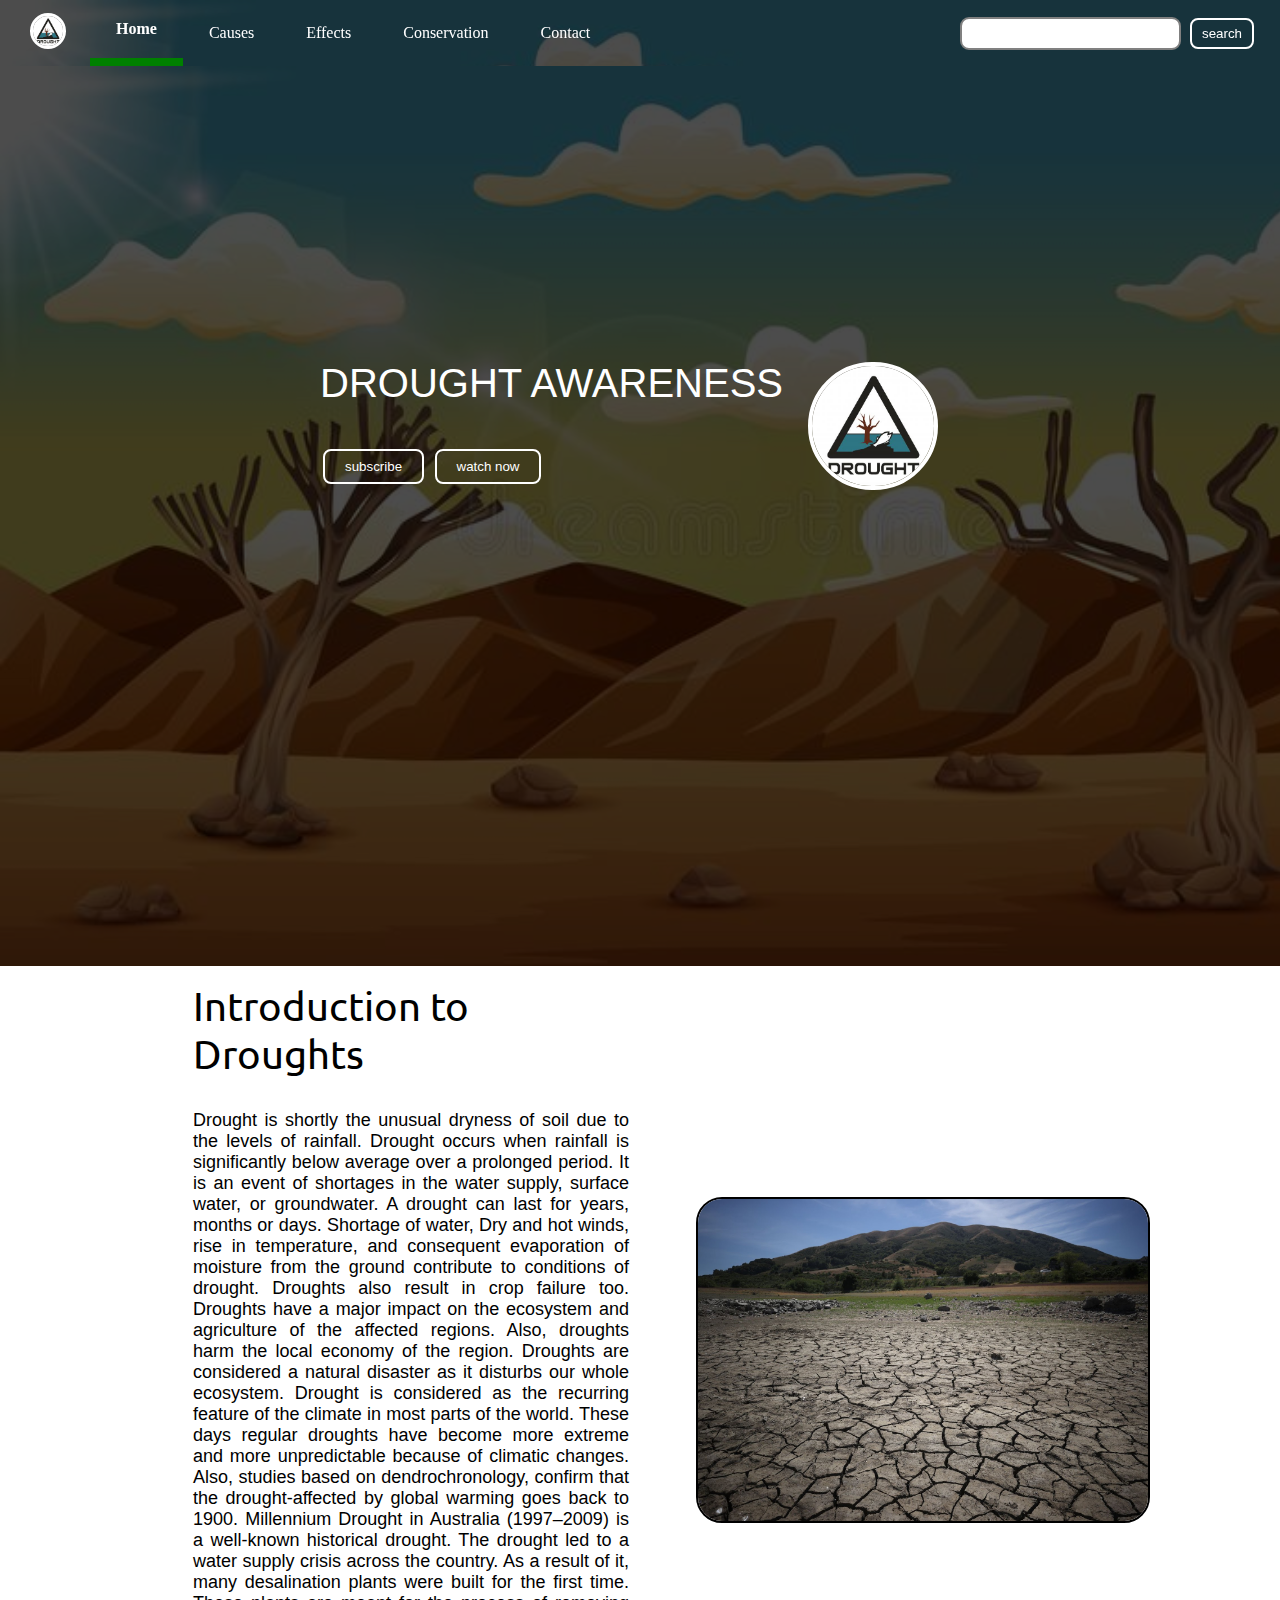
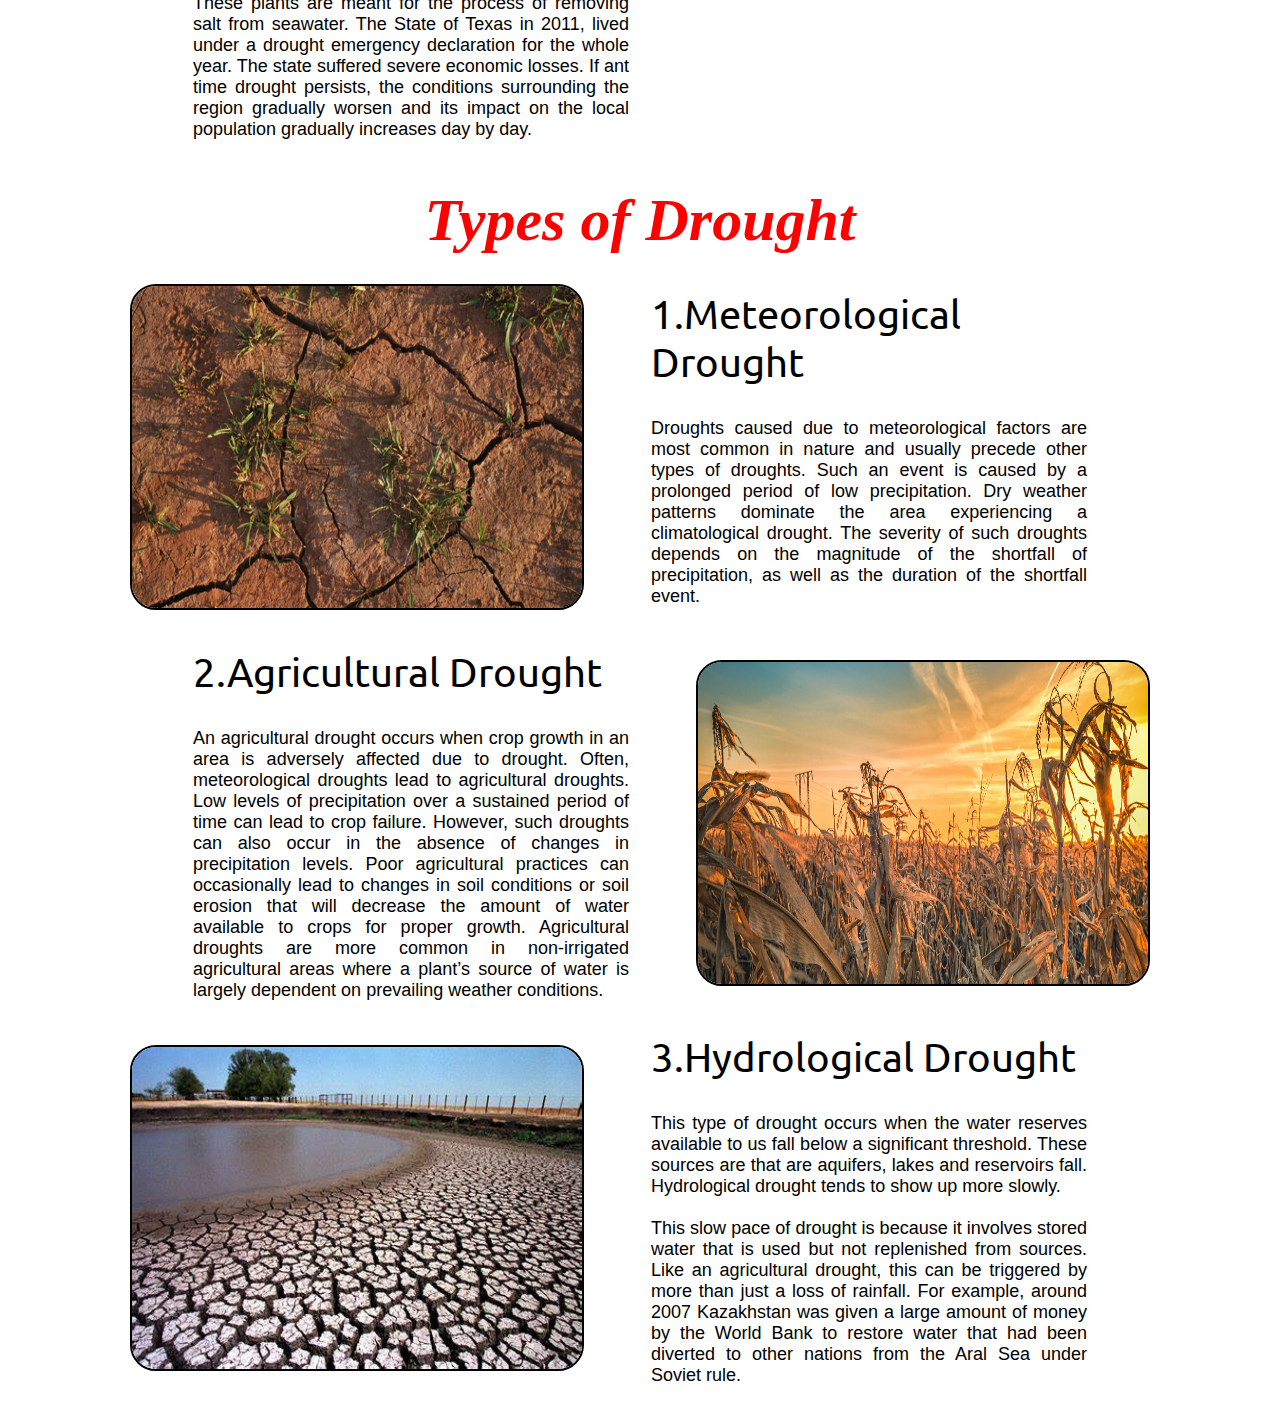
<file: index.html>
<!DOCTYPE html>
<html lang="en">
  <head>
    <meta charset="UTF-8" />
    <meta http-equiv="X-UA-Compatible" content="IE=edge" />
    <meta name="viewport" content="width=device-width, initial-scale=1.0" />
    <title>DROUGHT AWARENESS</title>
    <link rel="stylesheet" href="css/style.css" />
    <link rel="stylesheet" href="css/navbar.css" />
  </head>
  <body>
    <nav class="navbar background">
      <ul class="nav-list">
        <div class="logo"><img src="img/img.jpg " alt="logo" /></div>
        <li  class="active"><a href="./index.html">Home</a></li>
        <li><a href="./causes.html">Causes</a></li>
        <li><a href="./effects.html">Effects</a></li>
        <li><a href="./conservation.html">Conservation</a></li>
        <li><a href="./contact.html">Contact</a></li>
      </ul>
      <div class="rightNav">
        <input type="text" class="search" id="search" />
        <button class="btn btn-sm">search</button>
      </div>
    </nav>
   
    <section class="background firstsection">
      <div class="box-main">
        <div class="firstHalf">
          <p class="text-big">DROUGHT AWARENESS</p>
          <br><br>
          <div class="button">
            <button class="btn">subscribe</button>
            <button class="btn">watch now</button>
          </div>
        </div>

        <div class="secondHalf">
          <img src="img/img.jpg" alt="drought image" />
        </div>
      </div>
    </section>
  
    <section class="section">
      <div class="paras">
        <p class="sectionTag text-big">Introduction to Droughts</p>
        <p class="sectionSubTag text-small">
          Drought is shortly the unusual dryness of soil due to the levels of
          rainfall. Drought occurs when rainfall is significantly below average
          over a prolonged period. It is an event of shortages in the water
          supply, surface water, or groundwater. A drought can last for years,
          months or days. Shortage of water, Dry and hot winds, rise in
          temperature, and consequent evaporation of moisture from the ground
          contribute to conditions of drought. Droughts also result in crop
          failure too. Droughts have a major impact on the ecosystem and
          agriculture of the affected regions. Also, droughts harm the local
          economy of the region. Droughts are considered a natural disaster as
          it disturbs our whole ecosystem. Drought is considered as the
          recurring feature of the climate in most parts of the world. These
          days regular droughts have become more extreme and more unpredictable
          because of climatic changes. Also, studies based on dendrochronology,
          confirm that the drought-affected by global warming goes back to 1900.
          Millennium Drought in Australia (1997–2009) is a well-known historical
          drought. The drought led to a water supply crisis across the country.
          As a result of it, many desalination plants were built for the first
          time. These plants are meant for the process of removing salt from
          seawater. The State of Texas in 2011, lived under a drought emergency
          declaration for the whole year. The state suffered severe economic
          losses. If ant time drought persists, the conditions surrounding the
          region gradually worsen and its impact on the local population
          gradually increases day by day.
        </p>
      </div>
      <div class="thumbnail">
        <img src="img/drought.jpg" alt="drought image" class="imgFluid" />
      </div>
    </section>
    <h1 class="cool">Types of Drought</h1>
    <section class="section section-left">
      <div class="paras">
        <p class="sectionTag text-big">1.Meteorological Drought</p>
        <p class="sectionSubTag text-small">
          Droughts caused due to meteorological factors are most common in
          nature and usually precede other types of droughts. Such an event is
          caused by a prolonged period of low precipitation. Dry weather
          patterns dominate the area experiencing a climatological drought. The
          severity of such droughts depends on the magnitude of the shortfall of
          precipitation, as well as the duration of the shortfall event.
        </p>
      </div>
      <div class="thumbnail">
        <img src="img/meto.jpg" alt="drought image" class="imgFluid" />
      </div>
    </section>
    <section class="section">
      <div class="paras">
        <p class="sectionTag text-big">2.Agricultural Drought</p>
        <p class="sectionSubTag text-small">
          An agricultural drought occurs when crop growth in an area is
          adversely affected due to drought. Often, meteorological droughts lead
          to agricultural droughts. Low levels of precipitation over a sustained
          period of time can lead to crop failure. However, such droughts can
          also occur in the absence of changes in precipitation levels. Poor
          agricultural practices can occasionally lead to changes in soil
          conditions or soil erosion that will decrease the amount of water
          available to crops for proper growth. Agricultural droughts are more
          common in non-irrigated agricultural areas where a plant’s source of
          water is largely dependent on prevailing weather conditions.
        </p>
      </div>
      <div class="thumbnail">
        <img src="img/agri.jpg" alt="drought image" class="imgFluid" />
      </div>
    </section>
     </section>
    <section class="section section-left">
      <div class="paras">
        <p class="sectionTag text-big">3.Hydrological Drought</p>
        <p class="sectionSubTag text-small">
         
This type of drought occurs when the water reserves available to us fall below a significant threshold. These sources are that are aquifers, lakes and reservoirs fall. Hydrological drought tends to show up more slowly.
<br><br>

This slow pace of drought is because it involves stored water that is used but not replenished from sources. Like an agricultural drought, this can be triggered by more than just a loss of rainfall. For example, around 2007 Kazakhstan was given a large amount of money by the World Bank to restore water that had been diverted to other nations from the Aral Sea under Soviet rule.
        </p>
      </div>
      <div class="thumbnail">
        <img src="img/hydro.jpeg" alt="drought image" class="imgFluid" />
      </div>
    </section>
  </body>
</html>
</file>
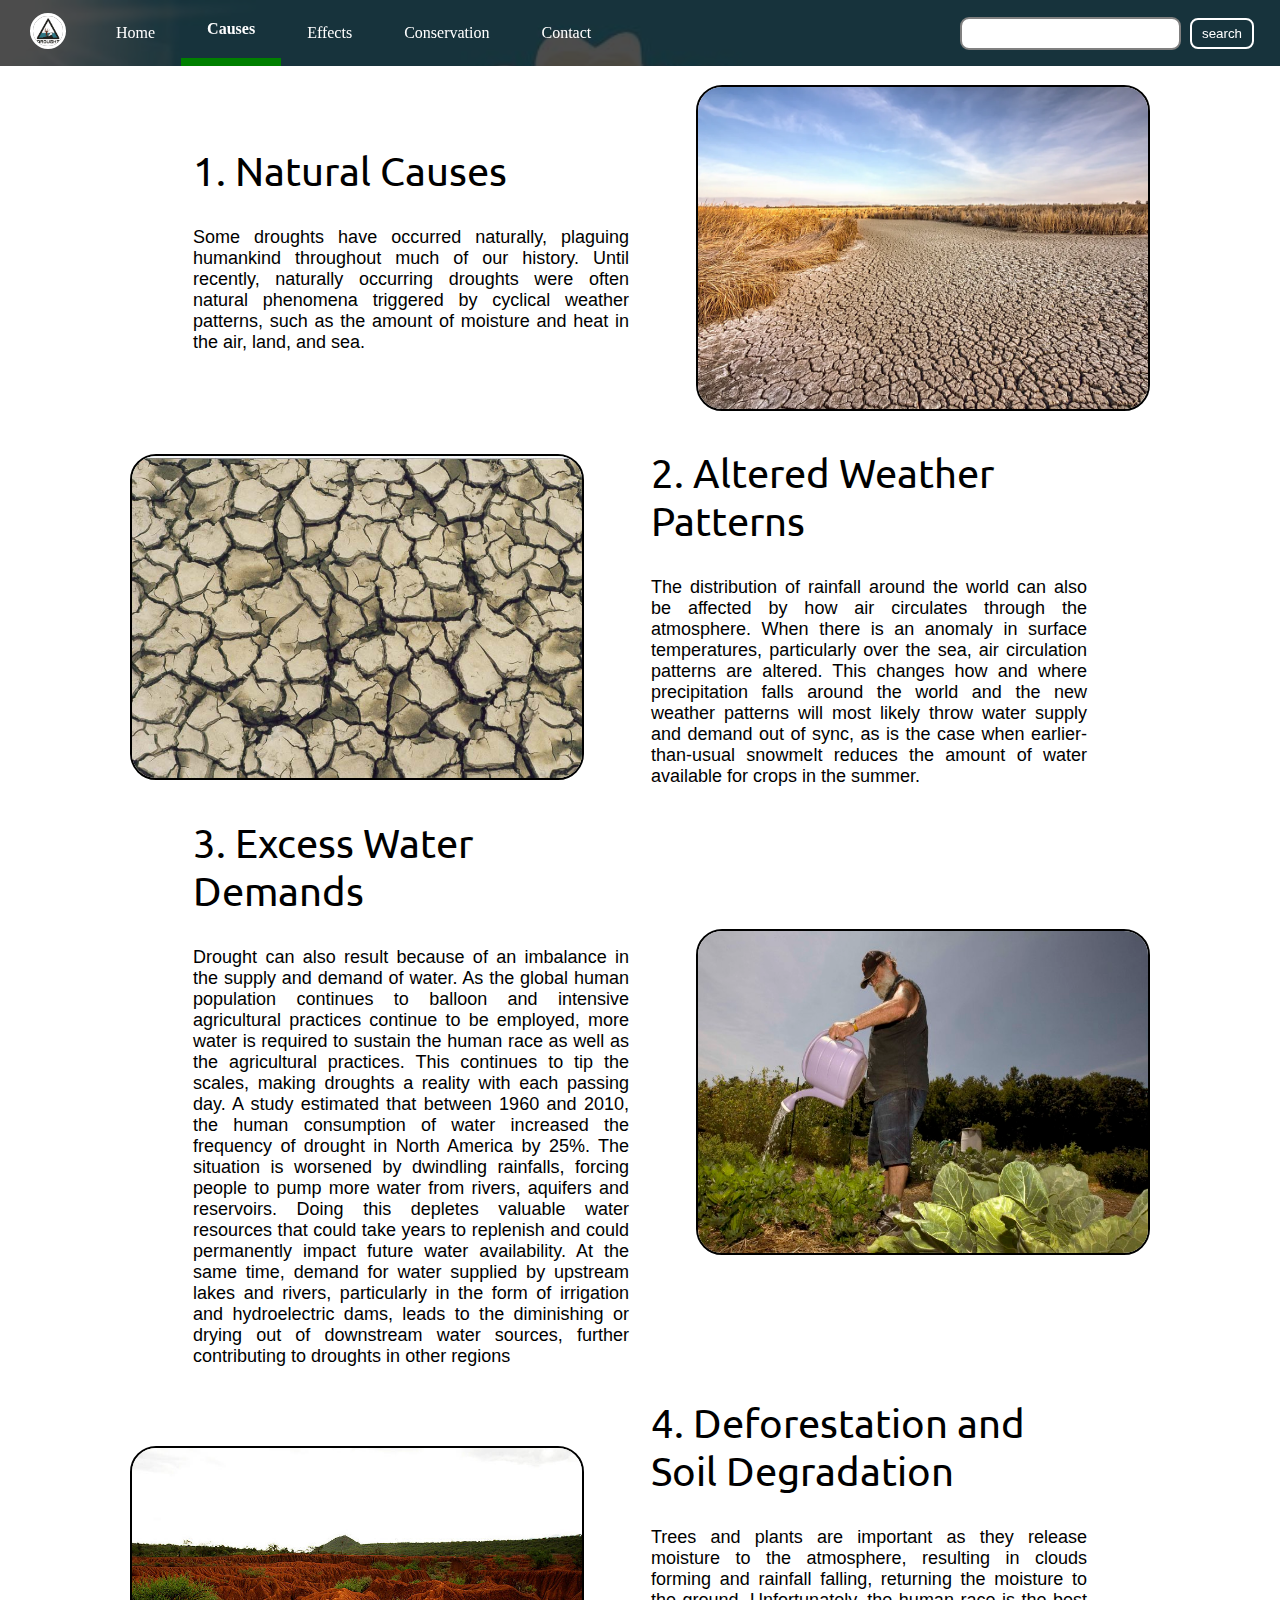
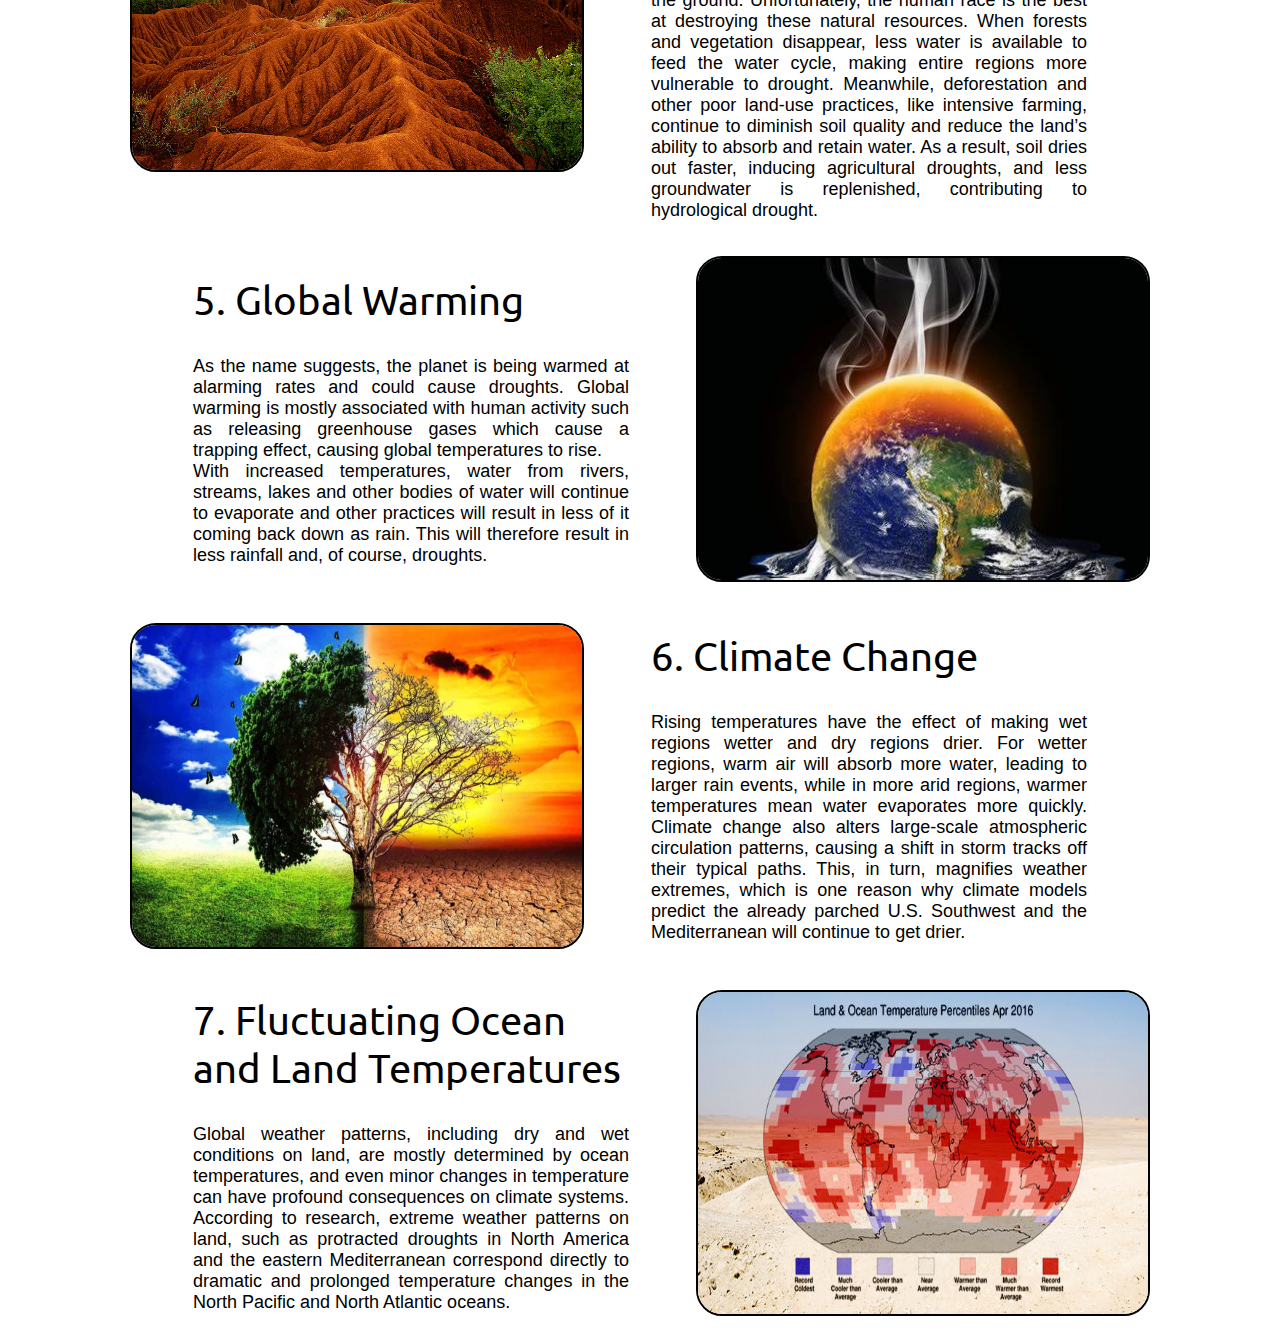
<file: causes.html>
<!DOCTYPE html>
<html lang="en">
  <head>
    <meta charset="UTF-8" />
    <meta http-equiv="X-UA-Compatible" content="IE=edge" />
    <meta name="viewport" content="width=device-width, initial-scale=1.0" />
    <title>Causes</title>
    <link rel="stylesheet" href="css/style.css" />
    <link rel="stylesheet" href="css/navbar.css" />
  </head>
  <body>
    <nav class="navbar background">
      <ul class="nav-list">
        <div class="logo"><img src="img/img.jpg " alt="logo" /></div>
        <li><a href="./index.html">Home</a></li>
        <li class="active"><a href="./causes.html">Causes</a></li>
        <li><a href="./effects.html">Effects</a></li>
        <li><a href="./conservation.html">Conservation</a></li>
        <li><a href="./contact.html">Contact</a></li>
      </ul>
      <div class="rightNav">
        <input type="text" class="search" id="search" />
        <button class="btn btn-sm">search</button>
      </div>
    </nav>
    <section class="section">
      <div class="paras">
        <p class="sectionTag text-big">1. Natural Causes</p>
        <p class="sectionSubTag text-small">
          Some droughts have occurred naturally, plaguing humankind throughout
          much of our history. Until recently, naturally occurring droughts were
          often natural phenomena triggered by cyclical weather patterns, such
          as the amount of moisture and heat in the air, land, and sea.
        </p>
      </div>
      <div class="thumbnail">
        <img
          src="img/natural causes.jpg"
          alt="drought image"
          class="imgFluid"
        />
      </div>
    </section>
    <section class="section section-left">
      <div class="paras">
        <p class="sectionTag text-big">2. Altered Weather Patterns</p>
        <p class="sectionSubTag text-small">
          The distribution of rainfall around the world can also be affected by
          how air circulates through the atmosphere. When there is an anomaly in
          surface temperatures, particularly over the sea, air circulation
          patterns are altered. This changes how and where precipitation falls
          around the world and the new weather patterns will most likely throw
          water supply and demand out of sync, as is the case when
          earlier-than-usual snowmelt reduces the amount of water available for
          crops in the summer.
        </p>
      </div>
      <div class="thumbnail">
        <img src="img/alternate.jpg" alt="drought image" class="imgFluid" />
      </div>
    </section>
    <section class="section">
      <div class="paras">
        <p class="sectionTag text-big">3. Excess Water Demands</p>
        <p class="sectionSubTag text-small">
          Drought can also result because of an imbalance in the supply and
          demand of water. As the global human population continues to balloon
          and intensive agricultural practices continue to be employed, more
          water is required to sustain the human race as well as the
          agricultural practices. This continues to tip the scales, making
          droughts a reality with each passing day. A study estimated that
          between 1960 and 2010, the human consumption of water increased the
          frequency of drought in North America by 25%. The situation is
          worsened by dwindling rainfalls, forcing people to pump more water
          from rivers, aquifers and reservoirs. Doing this depletes valuable
          water resources that could take years to replenish and could
          permanently impact future water availability. At the same time, demand
          for water supplied by upstream lakes and rivers, particularly in the
          form of irrigation and hydroelectric dams, leads to the diminishing or
          drying out of downstream water sources, further contributing to
          droughts in other regions
        </p>
      </div>

      <div class="thumbnail">
        <img src="img/water.jpg" alt="drought image" class="imgFluid" />
      </div>
    </section>
    <section class="section section-left">
      <div class="paras">
        <p class="sectionTag text-big">4. Deforestation and Soil Degradation</p>
        <p class="sectionSubTag text-small">
          Trees and plants are important as they release moisture to the
          atmosphere, resulting in clouds forming and rainfall falling,
          returning the moisture to the ground. Unfortunately, the human race is
          the best at destroying these natural resources. When forests and
          vegetation disappear, less water is available to feed the water cycle,
          making entire regions more vulnerable to drought. Meanwhile,
          deforestation and other poor land-use practices, like intensive
          farming, continue to diminish soil quality and reduce the land’s
          ability to absorb and retain water. As a result, soil dries out
          faster, inducing agricultural droughts, and less groundwater is
          replenished, contributing to hydrological drought.
        </p>
      </div>
      <div class="thumbnail">
        <img src="img/defor.jpg" alt="drought image" class="imgFluid" />
      </div>
    </section>
    <section class="section">
      <div class="paras">
        <p class="sectionTag text-big">5. Global Warming</p>
        <p class="sectionSubTag text-small">
          As the name suggests, the planet is being warmed at alarming rates and
          could cause droughts. Global warming is mostly associated with human
          activity such as releasing greenhouse gases which cause a trapping
          effect, causing global temperatures to rise.<br />
          With increased temperatures, water from rivers, streams, lakes and
          other bodies of water will continue to evaporate and other practices
          will result in less of it coming back down as rain. This will
          therefore result in less rainfall and, of course, droughts.
        </p>
      </div>
      <div class="thumbnail">
        <img
          src="img/global warming.jpg"
          alt="drought image"
          class="imgFluid"
        />
      </div>
    </section>
    <section class="section section-left">
      <div class="paras">
        <p class="sectionTag text-big">6. Climate Change</p>
        <p class="sectionSubTag text-small">
          Rising temperatures have the effect of making wet regions wetter and
          dry regions drier. For wetter regions, warm air will absorb more
          water, leading to larger rain events, while in more arid regions,
          warmer temperatures mean water evaporates more quickly. Climate change
          also alters large-scale atmospheric circulation patterns, causing a
          shift in storm tracks off their typical paths. This, in turn,
          magnifies weather extremes, which is one reason why climate models
          predict the already parched U.S. Southwest and the Mediterranean will
          continue to get drier.
        </p>
      </div>
      <div class="thumbnail">
        <img src="img/climate.jpg" alt="drought image" class="imgFluid" />
      </div>
    </section>
    <section class="section">
      <div class="paras">
        <p class="sectionTag text-big">
          7. Fluctuating Ocean and Land Temperatures
        </p>
        <p class="sectionSubTag text-small">
          Global weather patterns, including dry and wet conditions on land, are
          mostly determined by ocean temperatures, and even minor changes in
          temperature can have profound consequences on climate systems.
          According to research, extreme weather patterns on land, such as
          protracted droughts in North America and the eastern Mediterranean
          correspond directly to dramatic and prolonged temperature changes in
          the North Pacific and North Atlantic oceans.
        </p>
      </div>

      <div class="thumbnail">
        <img src="img/temp.jpg" alt="drought image" class="imgFluid" />
      </div>
    </section>
  </body>
</html>
</file>
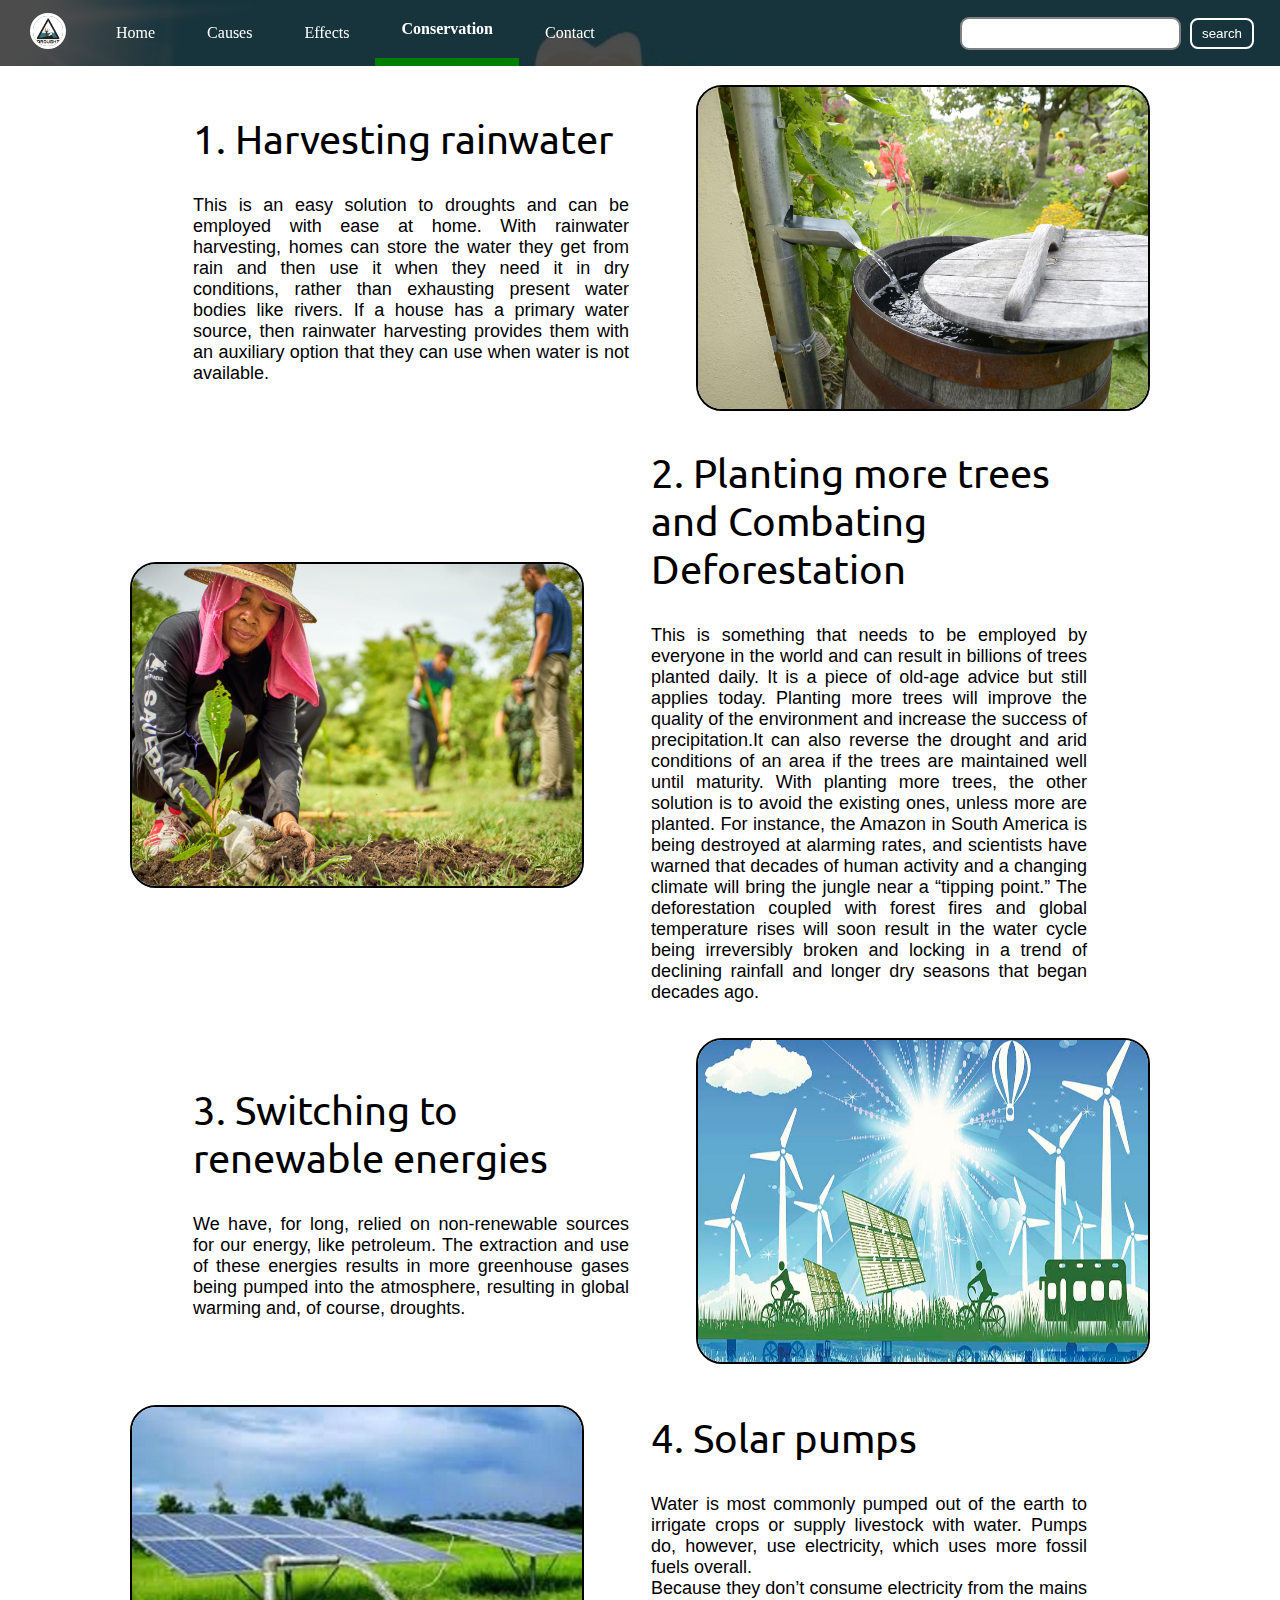
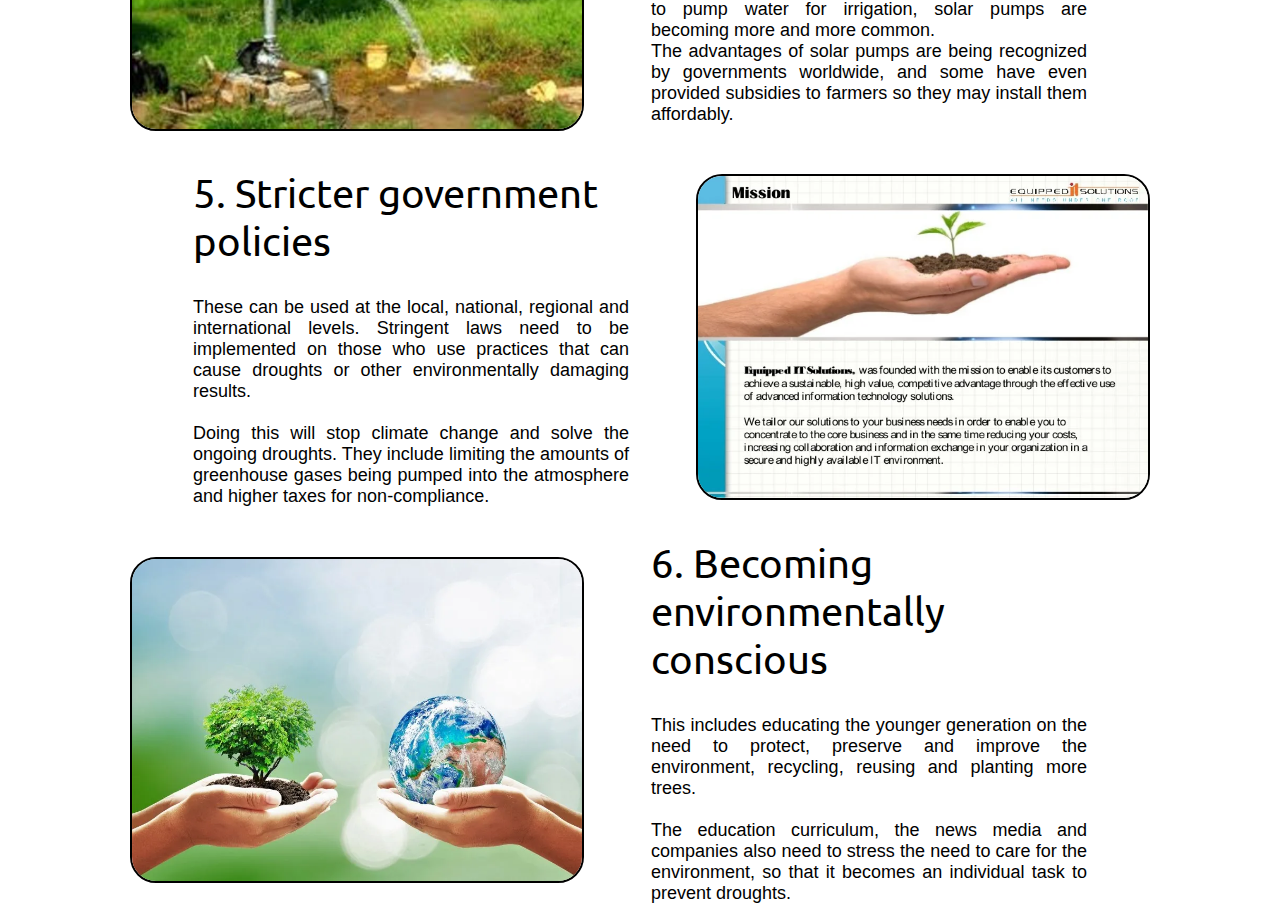
<file: conservation.html>
<!DOCTYPE html>
<html lang="en">
  <head>
    <meta charset="UTF-8" />
    <meta http-equiv="X-UA-Compatible" content="IE=edge" />
    <meta name="viewport" content="width=device-width, initial-scale=1.0" />
    <title>Conservation</title>
    <link rel="stylesheet" href="css/style.css" />
    <link rel="stylesheet" href="css/navbar.css" />
  </head>
  <body>
    <nav class="navbar background">
      <ul class="nav-list">
        <div class="logo"><img src="img/img.jpg " alt="logo" /></div>
        <li><a href="./index.html" >Home</a></li>
        <li><a href="./causes.html" >Causes</a></li>
        <li><a href="./effects.html" >Effects</a></li>
        <li  class="active"><a href="./conservation.html" >Conservation</a></li>
        <li><a href="./contact.html" >Contact</a></li>
      </ul>
      <div class="rightNav">
        <input type="text" class="search" id="search" />
        <button class="btn btn-sm">search</button>
      </div>
    </nav>
    <section class="section">
      <div class="paras">
        <p class="sectionTag text-big">1. Harvesting rainwater</p>
        <p class="sectionSubTag text-small">
          This is an easy solution to droughts and can be employed with ease at
          home. With rainwater harvesting, homes can store the water they get
          from rain and then use it when they need it in dry conditions, rather
          than exhausting present water bodies like rivers. If a house has a
          primary water source, then rainwater harvesting provides them with an
          auxiliary option that they can use when water is not available.
        </p>
      </div>
      <div class="thumbnail">
        <img src="img/conservation.jpg" alt="drought image" class="imgFluid" />
      </div>
    </section>
    <section class="section section-left">
      <div class="paras">
        <p class="sectionTag text-big">
          2. Planting more trees and Combating Deforestation
        </p>
        <p class="sectionSubTag text-small">
          This is something that needs to be employed by everyone in the world
          and can result in billions of trees planted daily. It is a piece of
          old-age advice but still applies today. Planting more trees will
          improve the quality of the environment and increase the success of
          precipitation.It can also reverse the drought and arid conditions of
          an area if the trees are maintained well until maturity. With planting
          more trees, the other solution is to avoid the existing ones, unless
          more are planted. For instance, the Amazon in South America is being
          destroyed at alarming rates, and scientists have warned that decades
          of human activity and a changing climate will bring the jungle near a
          “tipping point.” The deforestation coupled with forest fires and
          global temperature rises will soon result in the water cycle being
          irreversibly broken and locking in a trend of declining rainfall and
          longer dry seasons that began decades ago.
        </p>
      </div>
      <div class="thumbnail">
        <img src="img/trees.jpg" alt="drought image" class="imgFluid" />
      </div>
    </section>
    <section class="section">
      <div class="paras">
        <p class="sectionTag text-big">3. Switching to renewable energies</p>
        <p class="sectionSubTag text-small">
          We have, for long, relied on non-renewable sources for our energy,
          like petroleum. The extraction and use of these energies results in
          more greenhouse gases being pumped into the atmosphere, resulting in
          global warming and, of course, droughts.
        </p>
      </div>

      <div class="thumbnail">
        <img src="img/renewable.jpg" alt="drought image" class="imgFluid" />
      </div>
    </section>
    <section class="section section-left">
      <div class="paras">
        <p class="sectionTag text-big">4. Solar pumps</p>
        <p class="sectionSubTag text-small">
          Water is most commonly pumped out of the earth to irrigate crops or
          supply livestock with water. Pumps do, however, use electricity, which
          uses more fossil fuels overall.
          <br />

          Because they don’t consume electricity from the mains to pump water
          for irrigation, solar pumps are becoming more and more common.<br />
          The advantages of solar pumps are being recognized by governments
          worldwide, and some have even provided subsidies to farmers so they
          may install them affordably.
        </p>
      </div>
      <div class="thumbnail">
        <img src="img/solar.jpg" alt="drought image" class="imgFluid" />
      </div>
    </section>
    <section class="section">
      <div class="paras">
        <p class="sectionTag text-big">5. Stricter government policies</p>
        <p class="sectionSubTag text-small">
          These can be used at the local, national, regional and international
          levels. Stringent laws need to be implemented on those who use
          practices that can cause droughts or other environmentally damaging
          results.<br /><br />Doing this will stop climate change and solve the
          ongoing droughts. They include limiting the amounts of greenhouse
          gases being pumped into the atmosphere and higher taxes for
          non-compliance.
        </p>
      </div>
      <div class="thumbnail">
        <img src="img/policies.jpg" alt="drought image" class="imgFluid" />
      </div>
    </section>
    <section class="section section-left">
      <div class="paras">
        <p class="sectionTag text-big">6. Becoming environmentally conscious</p>
        <p class="sectionSubTag text-small">
          This includes educating the younger generation on the need to protect,
          preserve and improve the environment, recycling, reusing and planting
          more trees.<br /><br />

          The education curriculum, the news media and companies also need to
          stress the need to care for the environment, so that it becomes an
          individual task to prevent droughts.
        </p>
      </div>
      <div class="thumbnail">
        <img src="img/solution.jpg" alt="drought image" class="imgFluid" />
      </div>
    </section>
  </body>
</html>
</file>
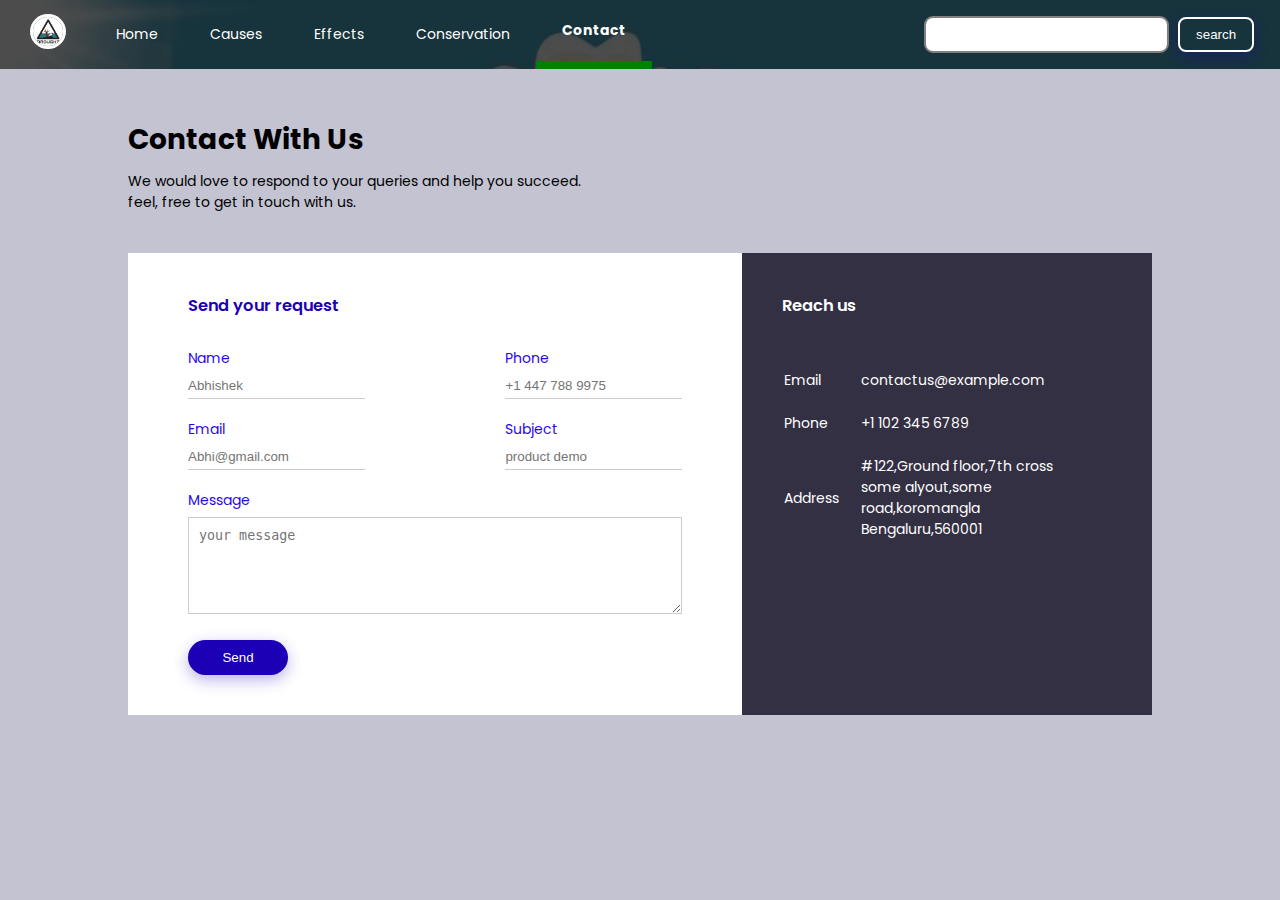
<file: contact.html>
<!DOCTYPE html>
<html lang="en">
  <head>
    <meta charset="UTF-8" />
    <meta http-equiv="X-UA-Compatible" content="IE=edge" />
    <meta name="viewport" content="width=device-width, initial-scale=1.0" />
    <title>Contact</title>
    <link rel="stylesheet" href="css/navbar.css" />
    <link rel="stylesheet" href="css/style.css" />
    <link rel="stylesheet" href="css/contact.css" />
    <link rel="preconnect" href="https://fonts.googleapis.com" />
    <link rel="preconnect" href="https://fonts.gstatic.com" crossorigin />
    <link
      href="https://fonts.googleapis.com/css2?family=Poppins:wght@400;600;800&display=swap"
      rel="stylesheet"
    />
  </head>
  <body>
    <nav class="navbar background">
      <ul class="nav-list">
        <div class="logo"><img src="img/img.jpg " alt="logo" /></div>
        <li><a href="./index.html" >Home</a></li>
        <li><a href="./causes.html" >Causes</a></li>
        <li><a href="./effects.html" >Effects</a></li>
        <li><a href="./conservation.html" >Conservation</a></li>
        <li  class="active"><a href="./contact.html" >Contact</a></li>
      </ul>
      <div class="rightNav">
        <input type="text" class="search" id="search" />
        <button class="btn btn-sm">search</button>
      </div>
    </nav>

    <div class="container">
      <h1>Contact With Us</h1>
      <p>
        We would love to respond to your queries and help you succeed.<br />feel,
        free to get in touch with us.
      </p>
      <div class="contact-box">
        <div class="contact-left">
          <h3>Send your request</h3>
          <form>
            <div class="input-row">
              <div class="input-group">
                <label>Name</label>
                <input type="text" placeholder="Abhishek" />
              </div>
              <div class="input-group">
                <label>Phone</label>
                <input type="text" placeholder="+1 447 788 9975" />
              </div>
            </div>

            <div class="input-row">
              <div class="input-group">
                <label>Email</label>
                <input type="email" placeholder="Abhi@gmail.com" />
              </div>
              <div class="input-group">
                <label>Subject</label>
                <input type="text" placeholder="product demo" />
              </div>
            </div>
            <label>Message</label>
            <textarea rows="5" placeholder="your message"></textarea>
            <button type="submit">Send</button>
          </form>
        </div>
        <div class="contact-right">
          <h3>Reach us</h3>
          <table>
            <tr>
              <td>Email</td>
              <td>contactus@example.com</td>
            </tr>
            <tr>
              <td>Phone</td>
              <td>+1 102 345 6789</td>
            </tr>
            <tr>
              <td>Address</td>
              <td>
                #122,Ground floor,7th cross<br />some alyout,some
                road,koromangla<br />Bengaluru,560001
              </td>
            </tr>
          </table>
        </div>
      </div>
    </div>
  </body>
</html>
</file>
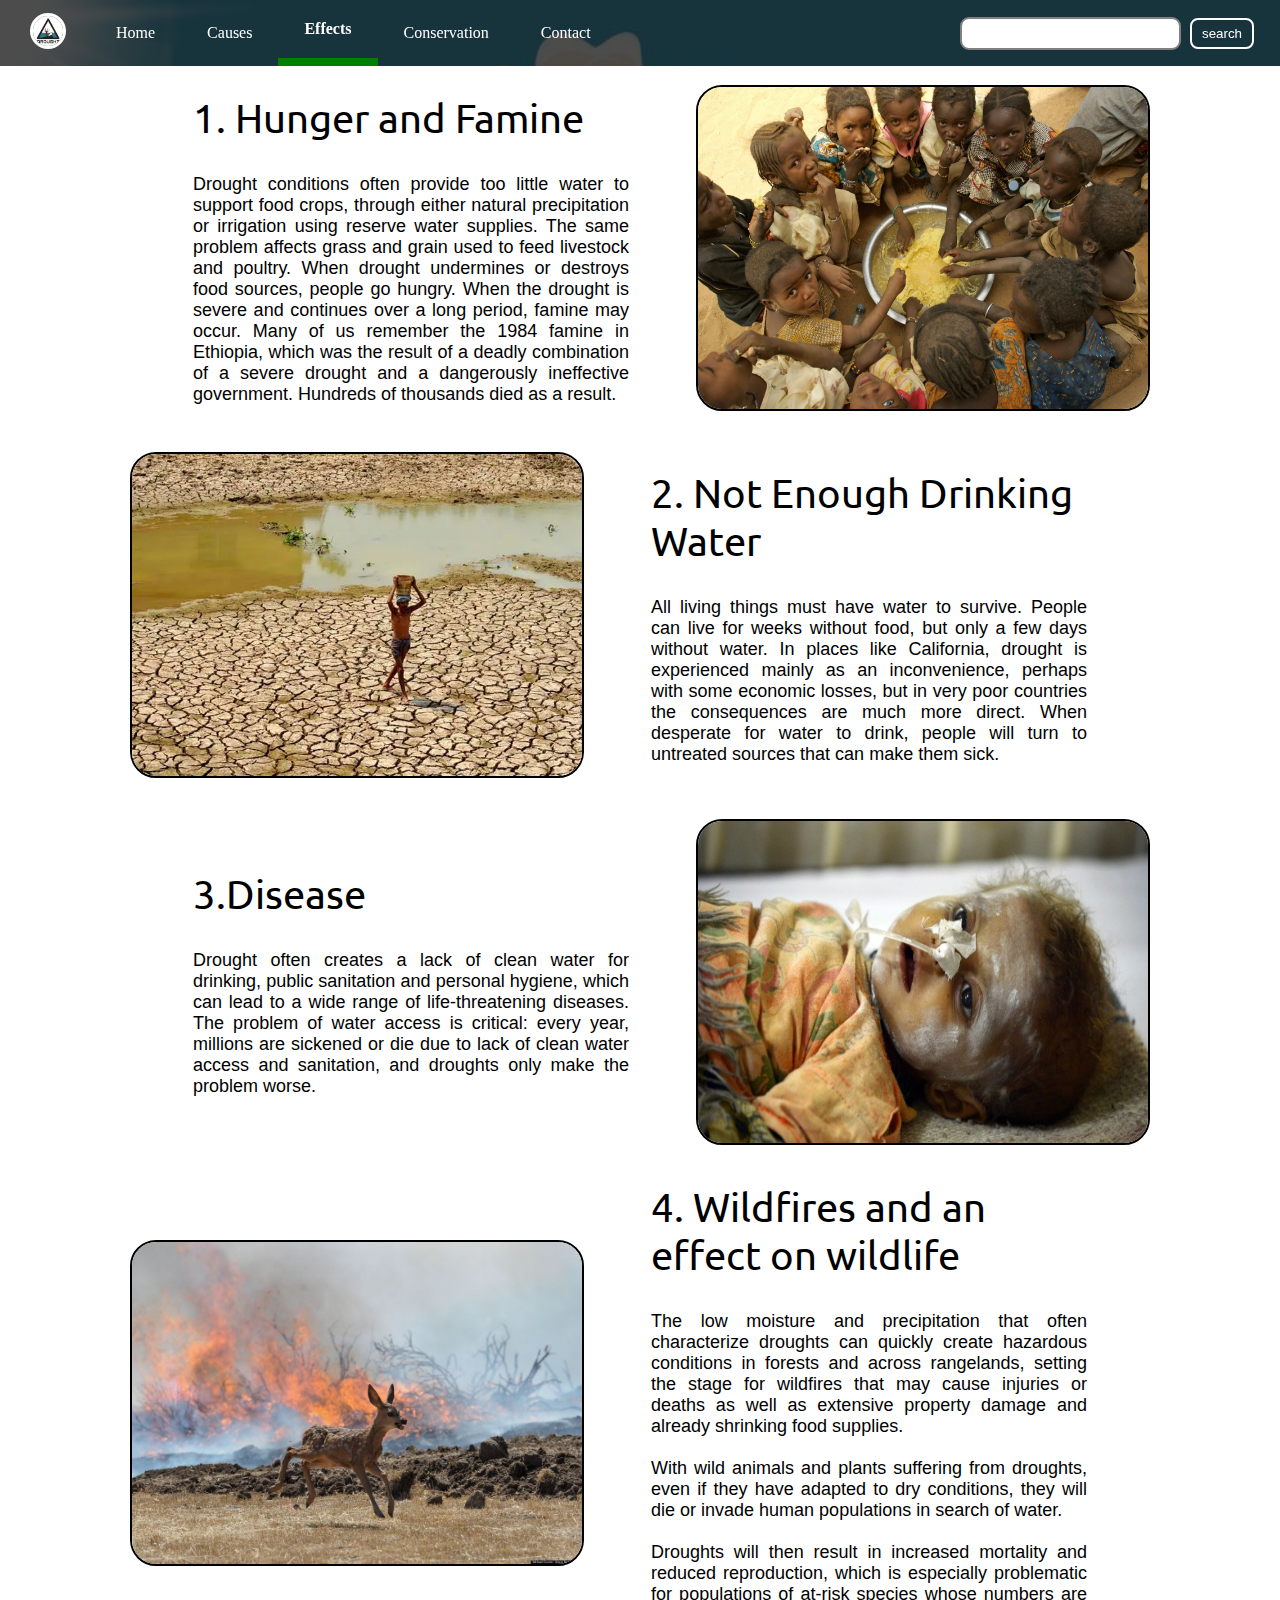
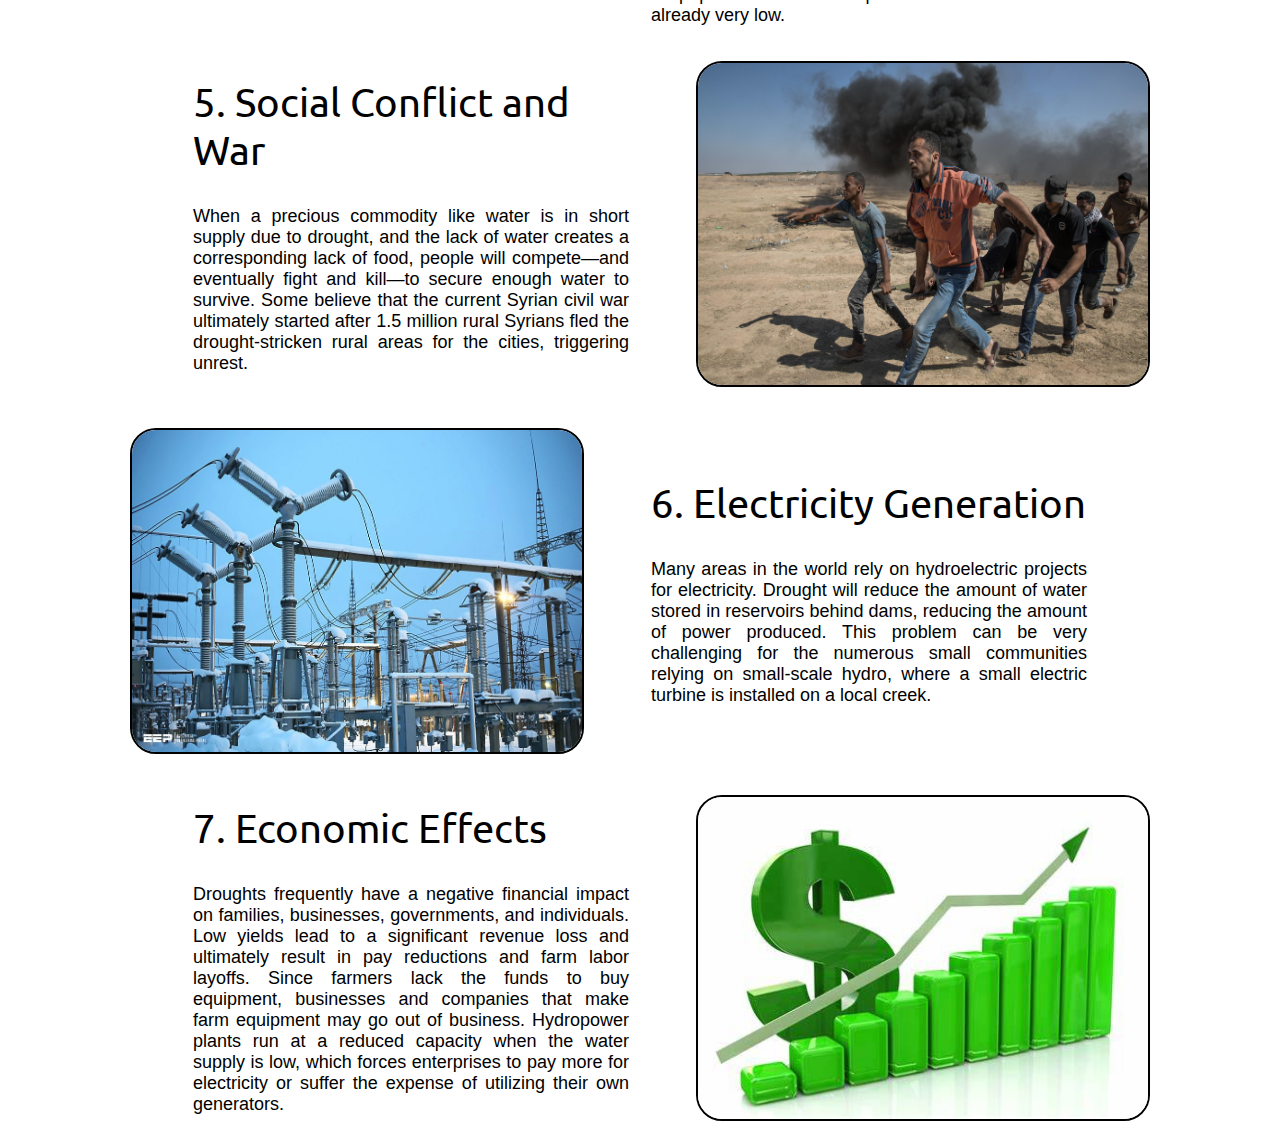
<file: effects.html>
<!DOCTYPE html>
<html lang="en">
  <head>
    <meta charset="UTF-8" />
    <meta http-equiv="X-UA-Compatible" content="IE=edge" />
    <meta name="viewport" content="width=device-width, initial-scale=1.0" />
    <title>Effects</title>
    <link rel="stylesheet" href="css/style.css" />
    <link rel="stylesheet" href="css/navbar.css" />
  </head>
  <body>
    <nav class="navbar background">
      <ul class="nav-list">
        <div class="logo"><img src="img/img.jpg " alt="logo" /></div>
        <li><a href="./index.html">Home</a></li>
        <li><a href="./causes.html">Causes</a></li>
        <li class="active"><a href="./effects.html">Effects</a></li>
        <li><a href="./conservation.html">Conservation</a></li>
        <li><a href="./contact.html">Contact</a></li>
      </ul>
      <div class="rightNav">
        <input type="text" class="search" id="search" />
        <button class="btn btn-sm">search</button>
      </div>
    </nav>
    <section class="section">
      <div class="paras">
        <p class="sectionTag text-big">1. Hunger and Famine</p>
        <p class="sectionSubTag text-small">
          Drought conditions often provide too little water to support food
          crops, through either natural precipitation or irrigation using
          reserve water supplies. The same problem affects grass and grain used
          to feed livestock and poultry. When drought undermines or destroys
          food sources, people go hungry. When the drought is severe and
          continues over a long period, famine may occur. Many of us remember
          the 1984 famine in Ethiopia, which was the result of a deadly
          combination of a severe drought and a dangerously ineffective
          government. Hundreds of thousands died as a result.
        </p>
      </div>
      <div class="thumbnail">
        <img src="img/hunger.jpg" alt="drought image" class="imgFluid" />
      </div>
    </section>
    <section class="section section-left">
      <div class="paras">
        <p class="sectionTag text-big">2. Not Enough Drinking Water</p>
        <p class="sectionSubTag text-small">
          All living things must have water to survive. People can live for
          weeks without food, but only a few days without water. In places like
          California, drought is experienced mainly as an inconvenience, perhaps
          with some economic losses, but in very poor countries the consequences
          are much more direct. When desperate for water to drink, people will
          turn to untreated sources that can make them sick.
        </p>
      </div>
      <div class="thumbnail">
        <img src="img/drink.jpg" alt="drought image" class="imgFluid" />
      </div>
    </section>
    <section class="section">
      <div class="paras">
        <p class="sectionTag text-big">3.Disease</p>
        <p class="sectionSubTag text-small">
          Drought often creates a lack of clean water for drinking, public
          sanitation and personal hygiene, which can lead to a wide range of
          life-threatening diseases. The problem of water access is critical:
          every year, millions are sickened or die due to lack of clean water
          access and sanitation, and droughts only make the problem worse.
        </p>
      </div>

      <div class="thumbnail">
        <img src="img/disease.jpg" alt="drought image" class="imgFluid" />
      </div>
    </section>
    <section class="section section-left">
      <div class="paras">
        <p class="sectionTag text-big">
          4. Wildfires and an effect on wildlife
        </p>
        <p class="sectionSubTag text-small">
          The low moisture and precipitation that often characterize droughts
          can quickly create hazardous conditions in forests and across
          rangelands, setting the stage for wildfires that may cause injuries or
          deaths as well as extensive property damage and already shrinking food
          supplies.<br /><br />

          With wild animals and plants suffering from droughts, even if they
          have adapted to dry conditions, they will die or invade human
          populations in search of water.<br /><br />

          Droughts will then result in increased mortality and reduced
          reproduction, which is especially problematic for populations of
          at-risk species whose numbers are already very low.
        </p>
      </div>
      <div class="thumbnail">
        <img src="img/wild.jpg" alt="drought image" class="imgFluid" />
      </div>
    </section>
    <section class="section">
      <div class="paras">
        <p class="sectionTag text-big">5. Social Conflict and War</p>
        <p class="sectionSubTag text-small">
          When a precious commodity like water is in short supply due to
          drought, and the lack of water creates a corresponding lack of food,
          people will compete—and eventually fight and kill—to secure enough
          water to survive. Some believe that the current Syrian civil war
          ultimately started after 1.5 million rural Syrians fled the
          drought-stricken rural areas for the cities, triggering unrest.
        </p>
      </div>
      <div class="thumbnail">
        <img
          src="img/social conflict.jpg"
          alt="drought image"
          class="imgFluid"
        />
      </div>
    </section>
    <section class="section section-left">
      <div class="paras">
        <p class="sectionTag text-big">6. Electricity Generation</p>
        <p class="sectionSubTag text-small">
          Many areas in the world rely on hydroelectric projects for
          electricity. Drought will reduce the amount of water stored in
          reservoirs behind dams, reducing the amount of power produced. This
          problem can be very challenging for the numerous small communities
          relying on small-scale hydro, where a small electric turbine is
          installed on a local creek.
        </p>
      </div>
      <div class="thumbnail">
        <img src="img/electrical.jpg" alt="drought image" class="imgFluid" />
      </div>
    </section>
    <section class="section">
      <div class="paras">
        <p class="sectionTag text-big">7. Economic Effects</p>
        <p class="sectionSubTag text-small">
          Droughts frequently have a negative financial impact on families,
          businesses, governments, and individuals. Low yields lead to a
          significant revenue loss and ultimately result in pay reductions and
          farm labor layoffs. Since farmers lack the funds to buy equipment,
          businesses and companies that make farm equipment may go out of
          business. Hydropower plants run at a reduced capacity when the water
          supply is low, which forces enterprises to pay more for electricity or
          suffer the expense of utilizing their own generators.
        </p>
      </div>

      <div class="thumbnail">
        <img src="img/economy.jpg" alt="drought image" class="imgFluid" />
      </div>
    </section>
  </body>
</html>
</file>
<file: css/style.css>
.background {
    background: rgba(0, 0, 0, 0.7) url('../img/bg2.jpg');
    background-size: cover;
    background-blend-mode: darken;
}

.firstsection {
    height: 100vh;
}

.box-main {
    display: flex;
    justify-content: center;
    align-items: center;
    color: white;
    font-family: 'Franklin Gothic Medium', 'Arial Narrow', Arial, sans-serif;
    max-width: 50%;
    margin: auto;
    height: 80%;
}

.firstHalf {
    width: 80%;
    display: flex;
    flex-direction: column;
    justify-content: center;

}

.secondHalf {
    width: 30%;

}

.secondHalf img {
    width: 70%;
    border: 4px solid white;
    border-radius: 150px;
    display: block;
    margin: auto;

}

.text-big {
    font-size: 40px;

}

.text-small {
    font-size: 18px;
    text-align: justify;
}

.btn {
    padding: 8px 20px;
    margin: 7px 3px;
    border: 2px solid white;
    border-radius: 8px;
    background: none;
    color: white;
    cursor: pointer;

}

.btn-sm {
    padding: 6px 10px;
    vertical-align: middle;

}

.section {
    display: flex;
    align-items: center;
    justify-content: center;
    max-width: 80%;
    margin: auto;
    font-family: 'Ubuntu', sans-serif;
}

.section-left {
    flex-direction: row-reverse;

}

.paras {
    padding: 0px 65px;
}

.sectionTag {
    padding: 16px 0;
    ;
}

.sectionSubTag {
    padding: 16px 0px;
    font-family: 'Segoe UI', Tahoma, Geneva, Verdana, sans-serif;

}

.thumbnail img {
    width: 450px;
    border: 2px solid black;
    border-radius: 26px;
    margin: 19px 2px;
    height: 322px;

}

.cool {
    text-align: center;
    font-size: 60px;
    color: red;
    font-style: italic;
    margin-top: 30px;
    margin-bottom: 10px;

}
</file>
<file: css/navbar.css>
@import url('https://fonts.googleapis.com/css2?family=Ubuntu&display=swap');

* {
    margin: 0;
    padding: 0;
}

.navbar {
    display: flex;
    align-items: center;
    justify-content: space-between;
    position: sticky;
    top: 0%;
    cursor: pointer;

}

.logo {
    width: 30px;
    margin-left: 30px;
    margin-right: 30px;
}

.logo img {
    width: 30px;
    border: 3px solid white;
    border-radius: 50%;
}

.nav-list {
    width: 50%;
    display: flex;
    align-items: center;
}

.nav-list li {
    list-style: none;
    padding: 20px 26px;
}

.nav-list li a {
    text-decoration: none;
    color: white;
}

.nav-list li a:hover {
    text-decoration: none;
    color: rgb(255, 0, 0);
}



.active {
    border-bottom: 8px solid green;
    font-weight: 700;
}

.active a {
    color: green;
}

.rightNav {
    /*background-color: red;*/
    display: flex;
    text-align: right;
    padding: 0 23px;
}

#search {
    padding: 5px;
    font-size: 16px;
    border: 2px solid grey;
    border-radius: 9px;
    margin: 6px;
}
</file>
<file: css/contact.css>
* {
    margin: 0;
    padding: 0;
}

body {
    font-family: 'Poppins', sans-serif;
    background: rgb(195, 195, 209);
    font-size: 14px;
}

.container {
    max-width: 80%;
    width: 100%;
    margin: 50px auto;
}

.contact-box {
    background: #fff;
    display: flex;
}

.contact-left {
    flex-basis: 60%;
    padding: 40px 60px;
}

.contact-right {
    flex-basis: 40%;
    padding: 40px;
    background: #333043;
    color: #fff;

}

h1 {
    margin-bottom: 10px;
}

.container p {
    margin-bottom: 40px;
}

.input-row {
    display: flex;
    justify-content: space-between;
    margin-bottom: 20px;
}

.input-row.input-group {
    flex-basis: 45%;
}

input {
    width: 100%;
    border: none;
    border-bottom: 1px solid #ccc;
    outline: none;
    padding-bottom: 5px;
}

textarea {
    width: 100%;
    border: 1px solid #ccc;
    outline: none;
    padding: 10px;
    box-sizing: border-box;

}

label {
    margin-bottom: 6px;
    display: block;
    color: #2a08e6;
}

button {
    background: #1c00b5;
    width: 100px;
    border: none;
    outline: none;
    color: #fff;
    height: 35px;
    border-radius: 30px;
    margin-top: 20px;
    box-shadow: 0px 5px 15px 0px rgba(28, 0, 181, 0.3);
}

.contact-left h3 {
    color: #1c00b5;
    font-weight: 600;
    margin-bottom: 30px;
}

.contact-right h3 {
    font-weight: 600;
    margin-bottom: 30px;
}

tr td:first-child {
    padding-right: 20px;

}

tr td {
    padding-top: 20px;
}
</file>
